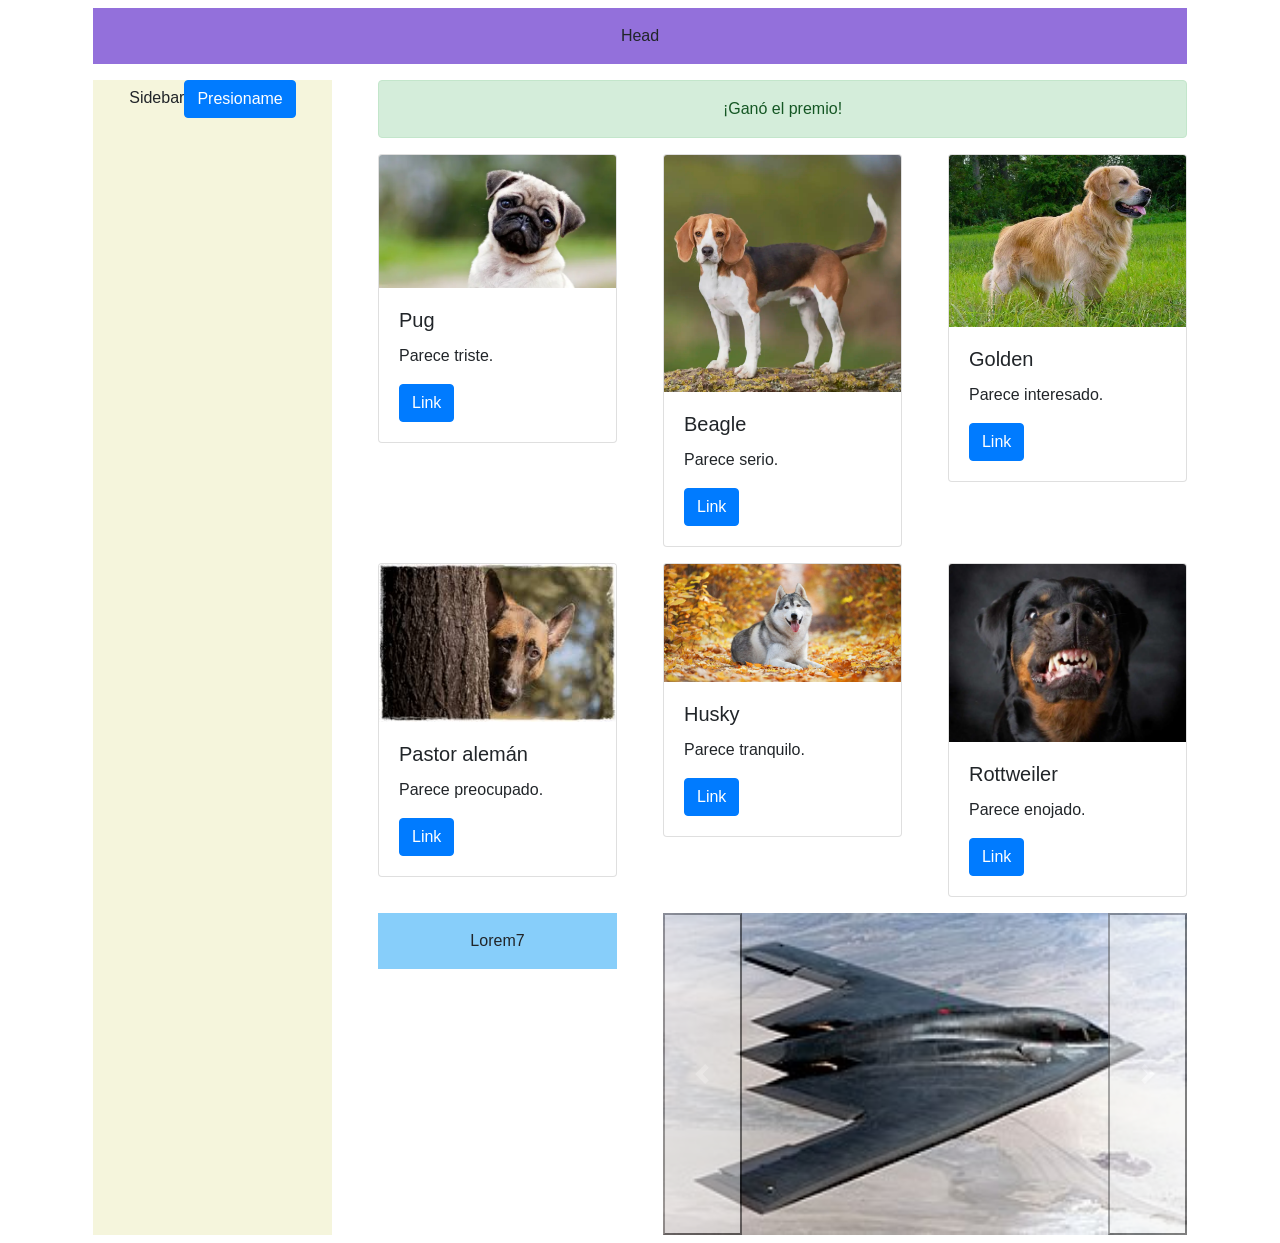
<file: Bootstrap/Practica_3/index.html>
<!DOCTYPE html>
<html lang="en">
<head>
    <meta charset="UTF-8">
    <meta name="viewport" content="width=device-width, initial-scale=1.0">
    <title>Práctica 3</title>
    <link rel="stylesheet" href="https://cdn.jsdelivr.net/npm/bootstrap@4.6.2/dist/css/bootstrap.min.css" integrity="sha384-xOolHFLEh07PJGoPkLv1IbcEPTNtaed2xpHsD9ESMhqIYd0nLMwNLD69Npy4HI+N" crossorigin="anonymous">
</head>
<body>
    <div class="container">
        <div class="row">
            <div class="col-12"><div class="p-3 m-2" style="background-color: mediumpurple; text-align: center;">Head</div></div>
        </div>
        <div class="row h-100">
            <div class="col-md-3 col-12 d-flex flex-column"><div class="m-2 h-100" style="background-color: beige; text-align: center;">Sidebar<button class="btn btn-primary" data-toggle="modal" data-target="#modal1">Presioname</button></div></div>
            <div class="col-md-9 col-12">
                <div class="row">
                    <div class="col-12"><div class="p-3 m-2 alert alert-success" style="text-align: center;">¡Ganó el premio!</div></div>
                </div>
                <div class="row">
                    <div class="col-md-4 col-6">
                        <div class="card m-2">
                            <img src="imgs/_107435678_perro1.jpg.webp" class="card-img-top" alt="Una imagen de un pug triste">
                            <div class="card-body">
                                <h5 class="card-title">Pug</h5>
                                <p class="card-text">Parece triste.</p>
                                <a href="#" class="btn btn-primary">Link</a>
                            </div>
                        </div>
                    </div>
                    <div class="col-md-4 col-6">
                        <div class="card m-2">
                            <img src="imgs/beagle_84927461_1156251187_241108115623_900x900.webp" class="card-img-top" alt="Una imagen de un beagle">
                            <div class="card-body">
                                <h5 class="card-title">Beagle</h5>
                                <p class="card-text">Parece serio.</p>
                                <a href="#" class="btn btn-primary">Link</a>
                            </div>
                        </div>
                    </div>
                    <div class="col-md-4 col-6">
                        <div class="card m-2">
                            <img src="imgs/golden-retriever.webp" class="card-img-top" alt="Una imagen de un golden">
                            <div class="card-body">
                                <h5 class="card-title">Golden</h5>
                                <p class="card-text">Parece interesado.</p>
                                <a href="#" class="btn btn-primary">Link</a>
                            </div>
                        </div>
                    </div>
                    <div class="col-md-4 col-6">
                        <div class="card m-2">
                            <img src="imgs/images.jpg" class="card-img-top" alt="Una imagen de un pastor alemán">
                            <div class="card-body">
                                <h5 class="card-title">Pastor alemán</h5>
                                <p class="card-text">Parece preocupado.</p>
                                <a href="#" class="btn btn-primary">Link</a>
                            </div>
                        </div>
                    </div>
                    <div class="col-md-4 d-none d-md-block">
                        <div class="card m-2">
                            <img src="imgs/perro-3-e1561679226953.jpg" class="card-img-top" alt="Una imagen de un husky">
                            <div class="card-body">
                                <h5 class="card-title">Husky</h5>
                                <p class="card-text">Parece tranquilo.</p>
                                <a href="#" class="btn btn-primary">Link</a>
                            </div>
                        </div>
                    </div>
                    <div class="col-md-4 d-none d-md-block">
                        <div class="card m-2">
                            <img src="imgs/What-breed-of-dog-has-the-most-attacks-.webp" class="card-img-top" alt="Una imagen de un rottweiler">
                            <div class="card-body">
                                <h5 class="card-title">Rottweiler</h5>
                                <p class="card-text">Parece enojado.</p>
                                <a href="#" class="btn btn-primary">Link</a>
                            </div>
                        </div>
                    </div>
                </div>
                <div class="row">
                    <div class="col-md-4 col-6">
                        <div class="p-3 m-2" style="background-color: lightskyblue; text-align: center;">
                            Lorem7
                        </div>
                    </div>
                    <div class="col-md-8 col-6">
                        <div id="carrusel"class="carousel slide m-2" data-ride="carousel">
                            <div class="carousel-inner">
                                <div class="carousel-item active">
                                    <img src="imgs/250px-US_Air_Force_B-2_Spirit.jpg" class="d-block w-100" alt="Una imagen de un avión bombardero">
                                </div>
                                <div class="carousel-item">
                                    <img src="imgs/Pan_Am_Boeing_747-121_N732PA_Bidini.jpg" class="d-block w-100" alt="Una imagen de un avión 747">
                                </div>
                                <div class="carousel-item">
                                    <img src="imgs/F-16_June_2008.jpg" class="d-block w-100" alt="Una imagen de un avión caza F16">
                                </div>
                                <button class="carousel-control-prev" type="button" data-target="#carrusel" data-slide="prev">
                                    <span class="carousel-control-prev-icon" aria-hidden="true"></span>
                                    <span class="sr-only">Previous</span>
                                </button>
                                <button class="carousel-control-next" type="button" data-target="#carrusel" data-slide="next">
                                    <span class="carousel-control-next-icon" aria-hidden="true"></span>
                                    <span class="sr-only">Next</span>
                                </button>
                            </div>
                        </div>
                    </div>
                </div>
            </div>
        </div>
    </div>
    <div class="modal fade" id="modal1" tabindex="-1" aria-labelledby="exampleModalLabel" aria-hidden="true">
        <div class="modal-dialog">
            <div class="modal-content">
                <div class="modal-body">
                    <button type="button" class="btn btn-secondary" data-dismiss="modal">Cerrar</button>
                    <button type="button" class="btn btn-primary">Guardar cambios</button>
                </div>
            </div>
        </div>
    </div>
    <script src="https://code.jquery.com/jquery-3.3.1.slim.min.js" integrity="sha384-q8i/X+965DzO0rT7abK41JStQIAqVgRVzpbzo5smXKp4YfRvH+8abtTE1Pi6jizo" crossorigin="anonymous"></script>
    <script src="https://cdn.jsdelivr.net/npm/popper.js@1.14.7/dist/umd/popper.min.js" integrity="sha384-UO2eT0CpHqdSJQ6hJty5KVphtPhzWj9WO1clHTMGa3JDZwrnQq4sF86dIHNDz0W1" crossorigin="anonymous"></script>
    <script src="https://cdn.jsdelivr.net/npm/bootstrap@4.3.1/dist/js/bootstrap.min.js" integrity="sha384-JjSmVgyd0p3pXB1rRibZUAYoIIy6OrQ6VrjIEaFf/nJGzIxFDsf4x0xIM+B07jRM" crossorigin="anonymous"></script>
</body>
</html>
</file>
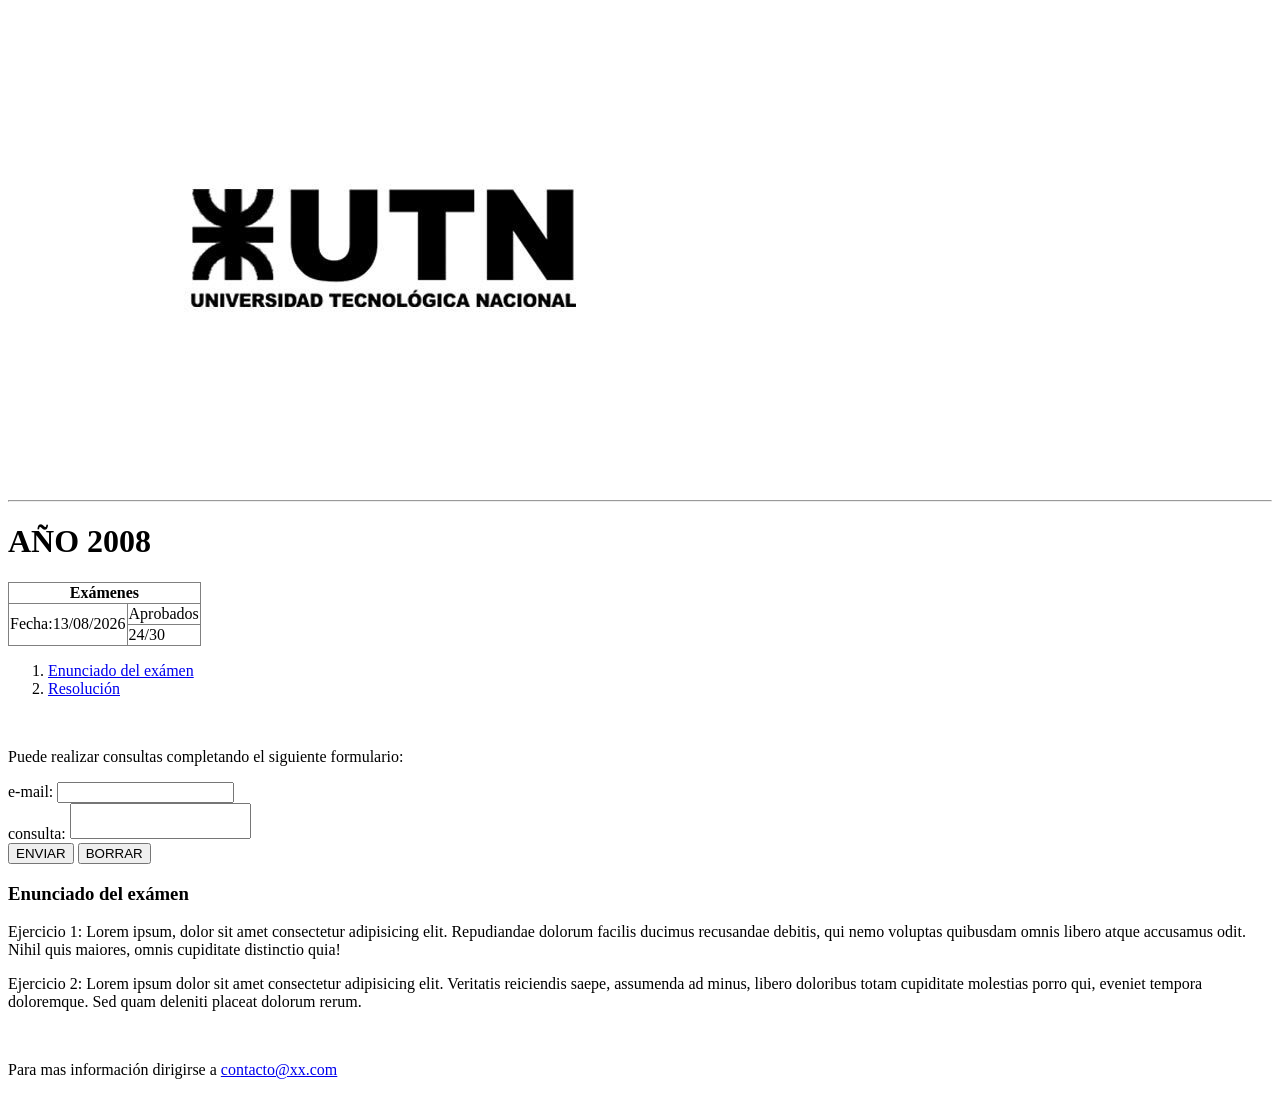
<file: HTML/Ejercitacion4.html>
<!DOCTYPE html>
<html lang="en">
<head>
    <meta charset="UTF-8">
    <meta name="viewport" content="width=device-width, initial-scale=1.0">
    <title>Document</title>
</head>
<body>
    <a href="https://www.frro.utn.edu.ar/"><img src="logoUTN.jpg"></a>
    <hr>
    <h1>AÑO 2008</h1>
    <table style="border-collapse: collapse;" border="1">
        <tr>
            <th colspan="2">Exámenes</th>
        </tr>
        <tr>
            <td rowspan="2">Fecha:13/08/2026</td>
            <td>Aprobados</td>
        </tr>
        <tr>
            <td>24/30</td>
        </tr>
    </table>

    <ol>
        <li><a href="#Enunciado">Enunciado del exámen</a></li> <!--Este es un enlace que me va a llevar a la sección en donde se encuentre el enunciado dentro de la misma página-->
        <li><a href="https://www.google.com/" target="_blank">Resolución</a></li>
    </ol>

    <br>

    <p>Puede realizar consultas completando el siguiente formulario:</p>
    <form action="mailto:x@x.com" method="post" enctype="text/plain">

        <label for="emailusuario">e-mail:</label>
        <input type="email" id="emailusuario" name="emailusuario" required>
        <br>
        <label for="redaccion">consulta:</label>
        <textarea id="redaccion" name="consulta" required style="resize: none;"></textarea>
        <br>
        <button type="submit" >ENVIAR</button>
        <button type="reset">BORRAR</button>

    </form>

    <a name="Enunciado"><h3>Enunciado del exámen</h3></a>

    <p>Ejercicio 1: Lorem ipsum, dolor sit amet consectetur adipisicing elit. Repudiandae dolorum facilis ducimus recusandae debitis, qui nemo voluptas quibusdam omnis libero atque accusamus odit. Nihil quis maiores, omnis cupiditate distinctio quia!</p>
    <p>Ejercicio 2: Lorem ipsum dolor sit amet consectetur adipisicing elit. Veritatis reiciendis saepe, assumenda ad minus, libero doloribus totam cupiditate molestias porro qui, eveniet tempora doloremque. Sed quam deleniti placeat dolorum rerum.</p>

    <br>

    <p>Para mas información dirigirse a <a href="mailto:contacto@xx.com">contacto@xx.com</a></p>
</body>
</html>
</file>
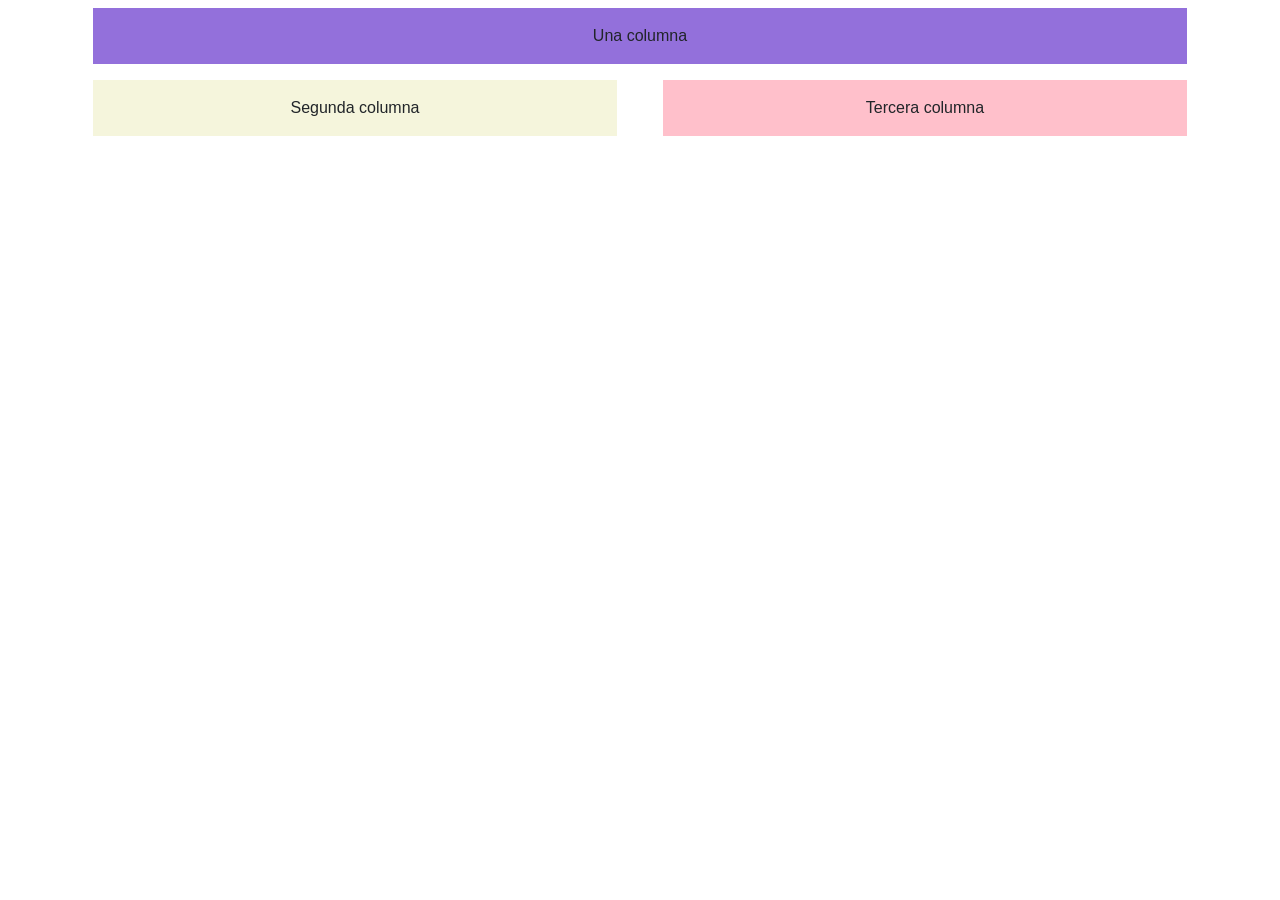
<file: Bootstrap/Practica_2/index1.html>
<!DOCTYPE html>
<html lang="en">
<head>
    <meta charset="UTF-8">
    <meta name="viewport" content="width=device-width, initial-scale=1.0">
    <title>Práctica 2.1</title>
    <link rel="stylesheet" href="https://cdn.jsdelivr.net/npm/bootstrap@4.6.2/dist/css/bootstrap.min.css" integrity="sha384-xOolHFLEh07PJGoPkLv1IbcEPTNtaed2xpHsD9ESMhqIYd0nLMwNLD69Npy4HI+N" crossorigin="anonymous">
</head>
<body>
    <div class="container">
        <div class="row">
            <div class="col-12"><div class="p-3 m-2" style="background-color: mediumpurple; text-align: center;">Una columna</div></div>
        </div>
        <div class="row">
            <div class="col-md-6" ><div class="p-3 m-2" style="background-color: beige; text-align: center;">Segunda columna</div></div>
            <div class="col-md-6"><div class="p-3 m-2" style="background-color: pink; text-align: center;">Tercera columna</div></div>
        </div>
    </div>
</body>
</html>
</file>
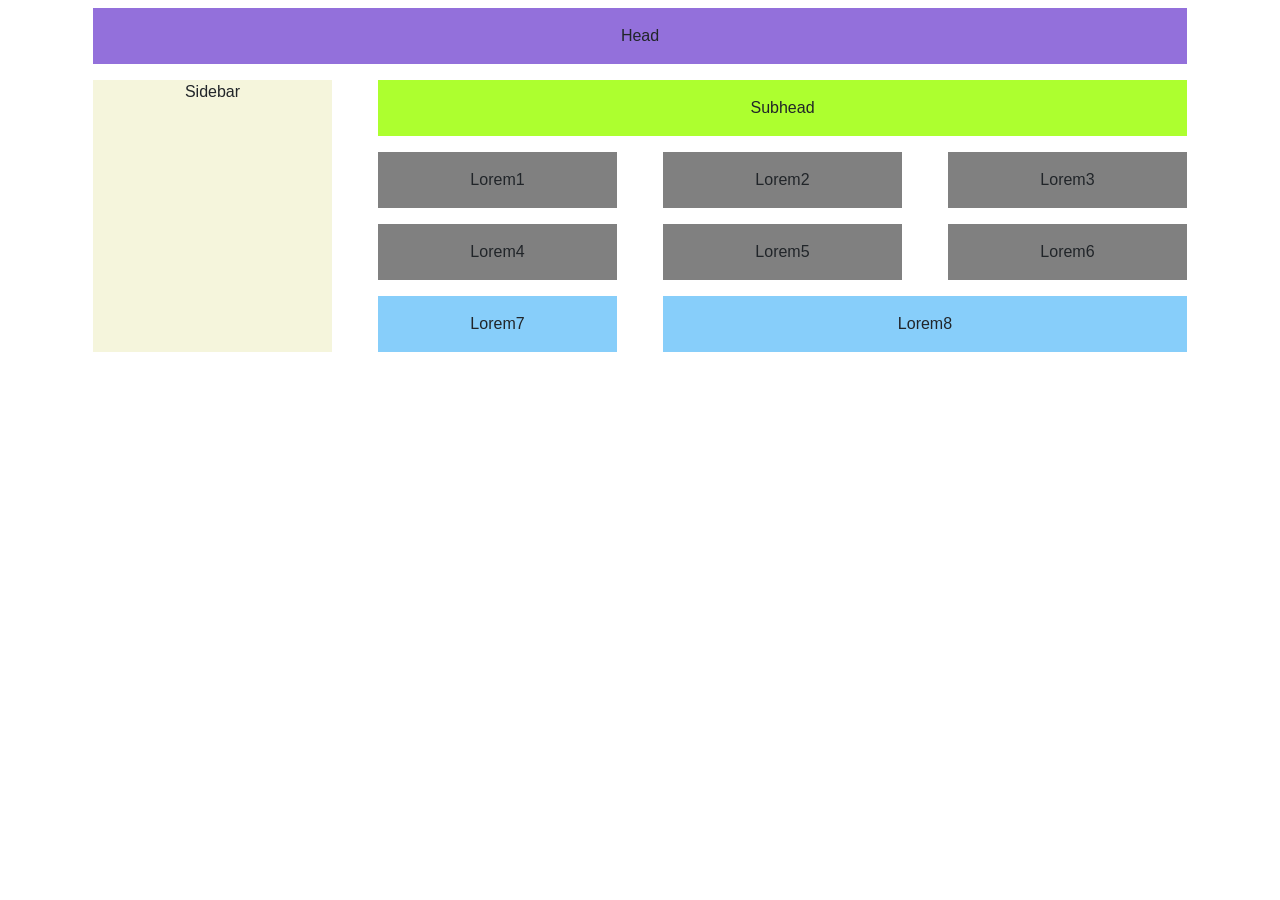
<file: Bootstrap/Practica_2/index2.html>
<!DOCTYPE html>
<html lang="en">
<head>
    <meta charset="UTF-8">
    <meta name="viewport" content="width=device-width, initial-scale=1.0">
    <title>Práctica 2.2</title>
    <link rel="stylesheet" href="https://cdn.jsdelivr.net/npm/bootstrap@4.6.2/dist/css/bootstrap.min.css" integrity="sha384-xOolHFLEh07PJGoPkLv1IbcEPTNtaed2xpHsD9ESMhqIYd0nLMwNLD69Npy4HI+N" crossorigin="anonymous">
</head>
<body>
    <div class="container">
        <div class="row">
            <div class="col-12"><div class="p-3 m-2" style="background-color: mediumpurple; text-align: center;">Head</div></div>
        </div>
        <div class="row h-100">
            <div class="col-md-3 col-12 d-flex flex-column"><div class="m-2 h-100" style="background-color: beige; text-align: center;">Sidebar</div></div>
            <div class="col-md-9 col-12">
                <div class="row">
                    <div class="col-12"><div class="p-3 m-2" style="background-color: greenyellow; text-align: center;">Subhead</div></div>
                </div>
                <div class="row">
                    <div class="col-md-4 col-6"><div class="p-3 m-2" style="background-color: gray; text-align: center;">Lorem1</div></div>
                    <div class="col-md-4 col-6"><div class="p-3 m-2" style="background-color: gray; text-align: center;">Lorem2</div></div>
                    <div class="col-md-4 col-6"><div class="p-3 m-2" style="background-color: gray; text-align: center;">Lorem3</div></div>
                    <div class="col-md-4 col-6"><div class="p-3 m-2" style="background-color: gray; text-align: center;">Lorem4</div></div>
                    <div class="col-md-4 d-none d-md-block"><div class="p-3 m-2" style="background-color: gray; text-align: center;">Lorem5</div></div>
                    <div class="col-md-4 d-none d-md-block"><div class="p-3 m-2" style="background-color: gray; text-align: center;">Lorem6</div></div>
                </div>
                <div class="row">
                    <div class="col-md-4 col-6"><div class="p-3 m-2" style="background-color: lightskyblue; text-align: center;">Lorem7</div></div>
                    <div class="col-md-8 col-6"><div class="p-3 m-2" style="background-color: lightskyblue; text-align: center;">Lorem8</div></div>
                </div>
            </div>
        </div>
    </div>
</body>
</html>
</file>
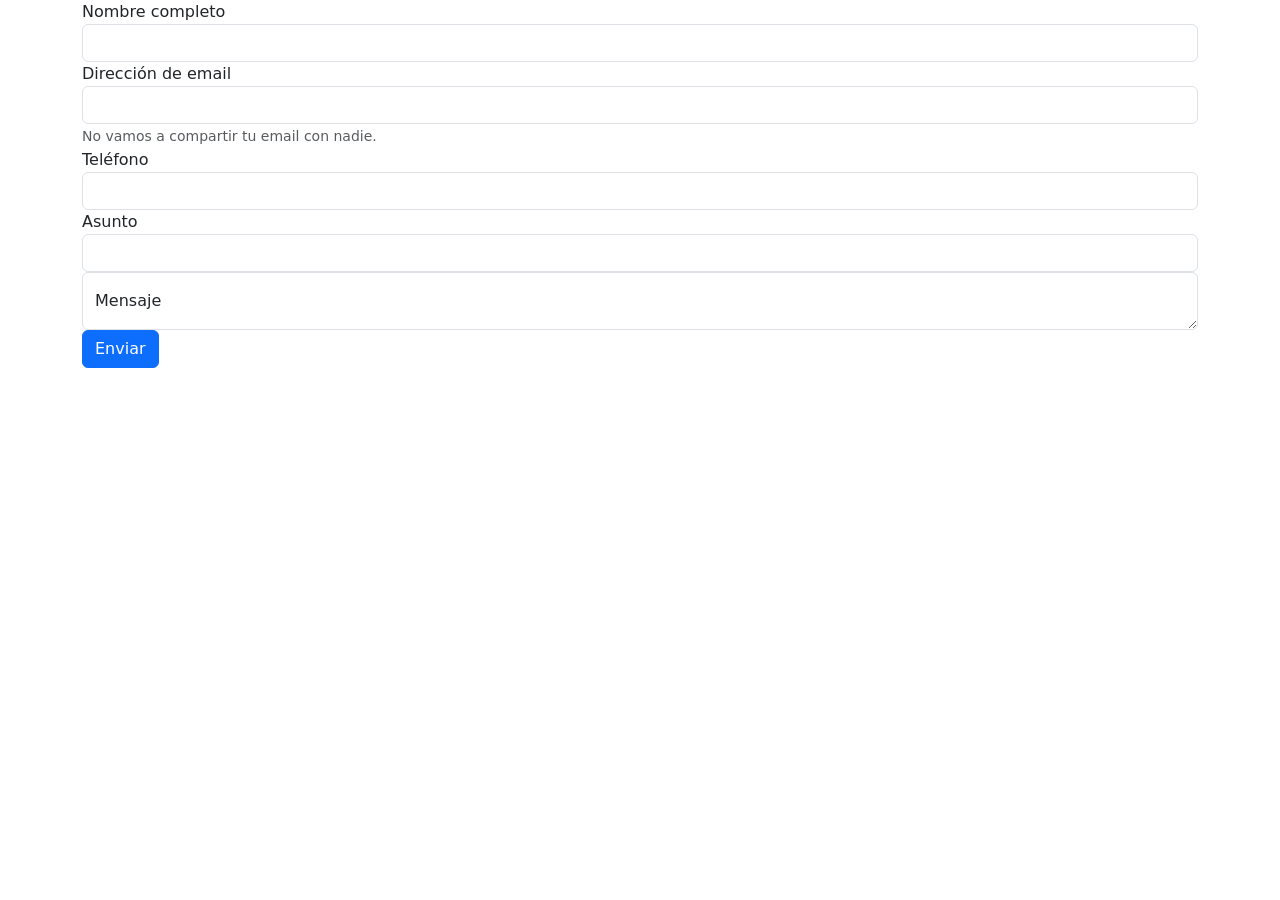
<file: Bootstrap/Practica_3/formulario.html>
<!DOCTYPE html>
<html lang="en">
<head>
    <meta charset="UTF-8">
    <meta name="viewport" content="width=device-width, initial-scale=1.0">
    <title>Formulario</title>
    <link href="https://cdn.jsdelivr.net/npm/bootstrap@5.3.5/dist/css/bootstrap.min.css" rel="stylesheet" integrity="sha384-SgOJa3DmI69IUzQ2PVdRZhwQ+dy64/BUtbMJw1MZ8t5HZApcHrRKUc4W0kG879m7" crossorigin="anonymous">
</head>
<body>
    <div class="container">
        <div class="row">
            <div class="col">
                <form>
                    <div class="form-group">
                        <label for="inputName1">
                            Nombre completo
                        </label>
                        <input type="text" class="form-control" id="inputName1">
                    </div>
                    <div class="form-group">
                        <label for="inputEmail1">
                            Dirección de email
                        </label>
                        <input type="text" class="form-control" id="inputEmail1" aria-describedby="emailHelp">
                        <small id="emailHelp" class="form-text text-muted">
                            No vamos a compartir tu email con nadie.
                        </small>
                    </div>
                    <div class="form-group">
                        <label for="inputPhone1">
                            Teléfono
                        </label>
                        <input type="text" class="form-control" id="inputPhone1">
                    </div>
                    <div class="form-group">
                        <label for="inputSubject1">
                            Asunto
                        </label>
                        <input type="text" class="form-control" id="inputSubject1">
                    </div>
                    <div class="form-floating">
                        <textarea class="form-control" placeholder="Escriba su mensaje acá" id="floatingTextarea"></textarea>
                        <label for="floatingTextarea">Mensaje</label>
                    </div>
                    <button type="submit" class="btn btn-primary">Enviar</button>
                </form>
            </div>
        </div>
    </div>
    
    <script src="https://cdn.jsdelivr.net/npm/bootstrap@5.3.5/dist/js/bootstrap.bundle.min.js" integrity="sha384-k6d4wzSIapyDyv1kpU366/PK5hCdSbCRGRCMv+eplOQJWyd1fbcAu9OCUj5zNLiq" crossorigin="anonymous"></script>
</body>
</html>
</file>
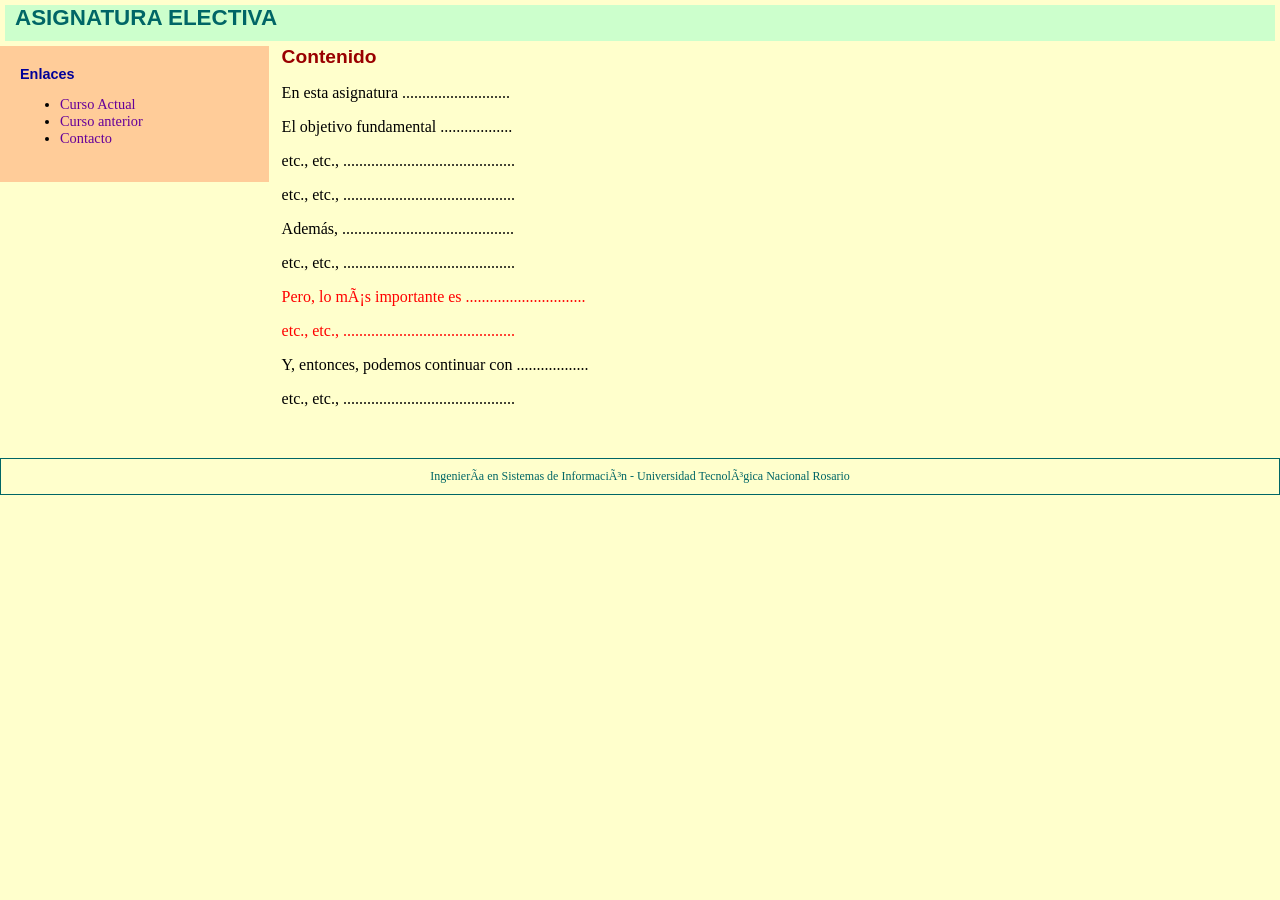
<file: CSS/Ejercitacion6/principal.html>
<!DOCTYPE HTML PUBLIC "-//W3C//DTD HTML 4.01 Transitional//EN" "http://www.w3c.org/TR/1999/REChtml401-19991224/loose.dtd">
<HTML lang=es xmlns="http://www.w3.org/1999/xhtml">

<HEAD><TITLE>Página Principal</TITLE>
<META http-equiv=Content-Type content="text/html; charset=iso-8859-1"></META>
<link rel="stylesheet" href="estilo2.css" type="text/css">

    <style>
        #pie {
            clear: both;
            text-align: center;
            border: 1px solid #006666;
            font-size: 75%;
            color: #006666;
            padding: 10px 10px 10px 10px;
        }
    </style>

</HEAD>

<BODY>
<DIV id="encabezado"><H1>ASIGNATURA ELECTIVA</H1></DIV>
<DIV id=contenido>
<H2>Contenido</H2>
<p>En esta asignatura ...........................<BR></p>
<P>El objetivo fundamental ..................</P>
<P>etc., etc., ...........................................</P>
<P>etc., etc., ...........................................</P>
<P>Adem&aacute;s, ...........................................</P>
<P>etc., etc., ...........................................</P>
<P class="resaltado">Pero, lo más importante es ..............................</P>
<P class="resaltado">etc., etc., ...........................................</P>
<P>Y, entonces, podemos continuar con ..................</P>
<P>etc., etc., ...........................................</P>
<P>&nbsp;</P>
</DIV>
<DIV id=menu class=navBar>
<H3>Enlaces</H3>
<UL>
<LI><A href="http://www.e-style.com.ar/moodle" target=_blank>Curso Actual</A>
<LI><A href="http://www.e-style.com.ar/logica" target=_blank>Curso anterior</A> </LI>
<LI><A href="http://www.e-style.com.ar/ntedu/consultas.htm" target=_blank>Contacto</A></LI>
</UL>
</DIV>
<DIV id=pie>Ingeniería en Sistemas de Información - Universidad Tecnológica Nacional Rosario</DIV>
<p>&nbsp;</p>
</BODY>
</HTML>
</file>
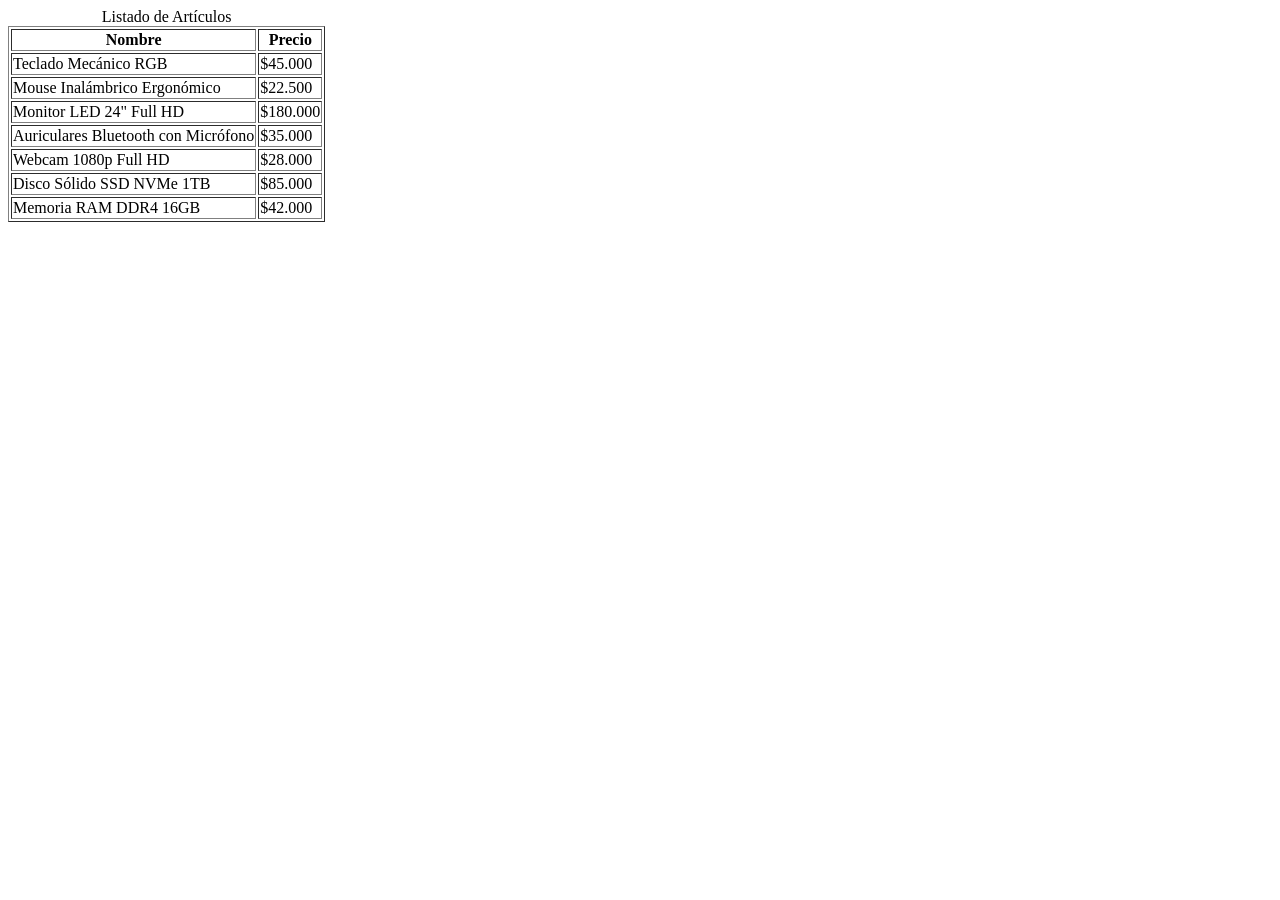
<file: HTML/Ejercitacion5/articulos.html>
<!DOCTYPE html>
<html lang="en">
<head>
    <meta charset="UTF-8">
    <meta name="viewport" content="width=device-width, initial-scale=1.0">
    <title>Document</title>
</head>
<body>

    <table border="">
        <caption>Listado de Artículos</caption>
        
        <thead>
            <tr>
                <th>Nombre</th>
                <th>Precio</th>
            </tr>
        </thead>

        <tbody>
            <tr>
                <td>Teclado Mecánico RGB</td>
                <td>$45.000</td>
            </tr>
            <tr>
                <td>Mouse Inalámbrico Ergonómico</td>
                <td>$22.500</td>
            </tr>
            <tr>
                <td>Monitor LED 24" Full HD</td>
                <td>$180.000</td>
            </tr>
            <tr>
                <td>Auriculares Bluetooth con Micrófono</td>
                <td>$35.000</td>
            </tr>
            <tr>
                <td>Webcam 1080p Full HD</td>
                <td>$28.000</td>
            </tr>
            <tr>
                <td>Disco Sólido SSD NVMe 1TB</td>
                <td>$85.000</td>
            </tr>
            <tr>
                <td>Memoria RAM DDR4 16GB</td>
                <td>$42.000</td>
            </tr>
        </tbody>

    </table>
    
</body>
</html>
</file>
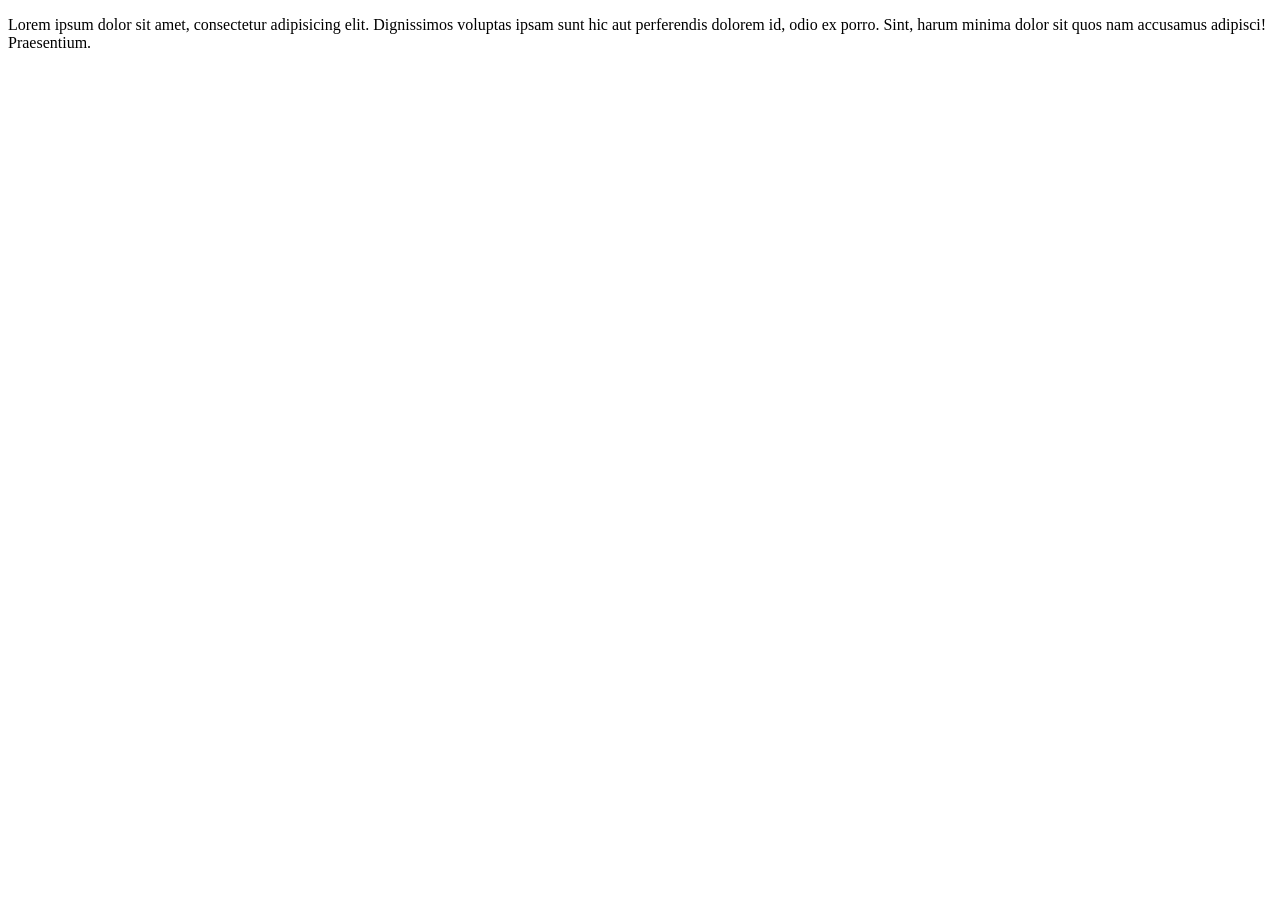
<file: HTML/Ejercitacion5/encabezado.html>
<!DOCTYPE html>
<html lang="en">
<head>
    <meta charset="UTF-8">
    <meta name="viewport" content="width=device-width, initial-scale=1.0">
    <title>Document</title>
</head>
<body>
    <p>Lorem ipsum dolor sit amet, consectetur adipisicing elit. Dignissimos voluptas ipsam sunt hic aut perferendis dolorem id, odio ex porro. Sint, harum minima dolor sit quos nam accusamus adipisci! Praesentium. </p>
</body>
</html>
</file>
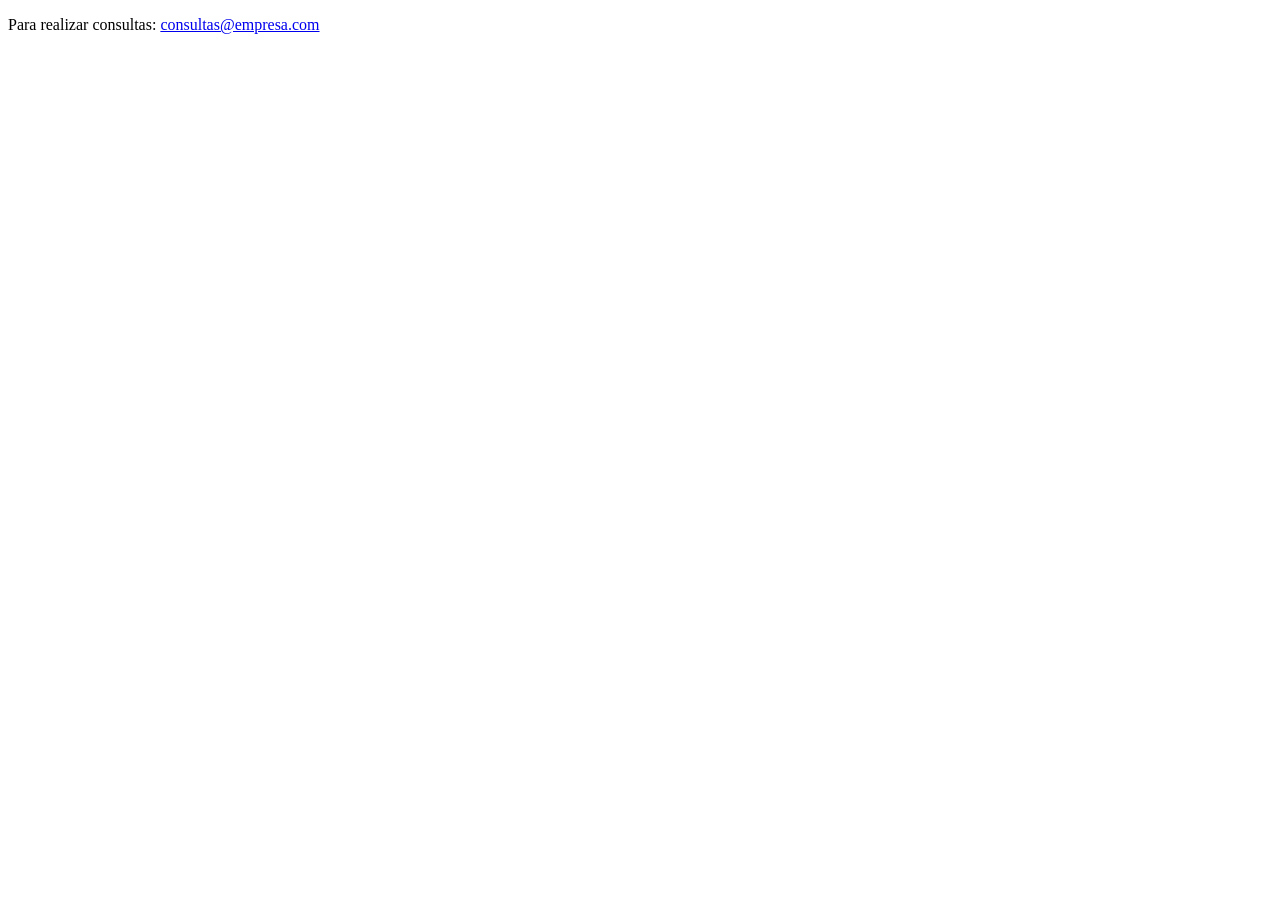
<file: HTML/Ejercitacion5/masinfo.html>
<!DOCTYPE html>
<html lang="en">
<head>
    <meta charset="UTF-8">
    <meta name="viewport" content="width=device-width, initial-scale=1.0">
    <title>Document</title>
</head>
<body>
    <p>Para realizar consultas: <a href="mailto:consultas@empresa.com">consultas@empresa.com</a></p>
</body>
</html>
</file>
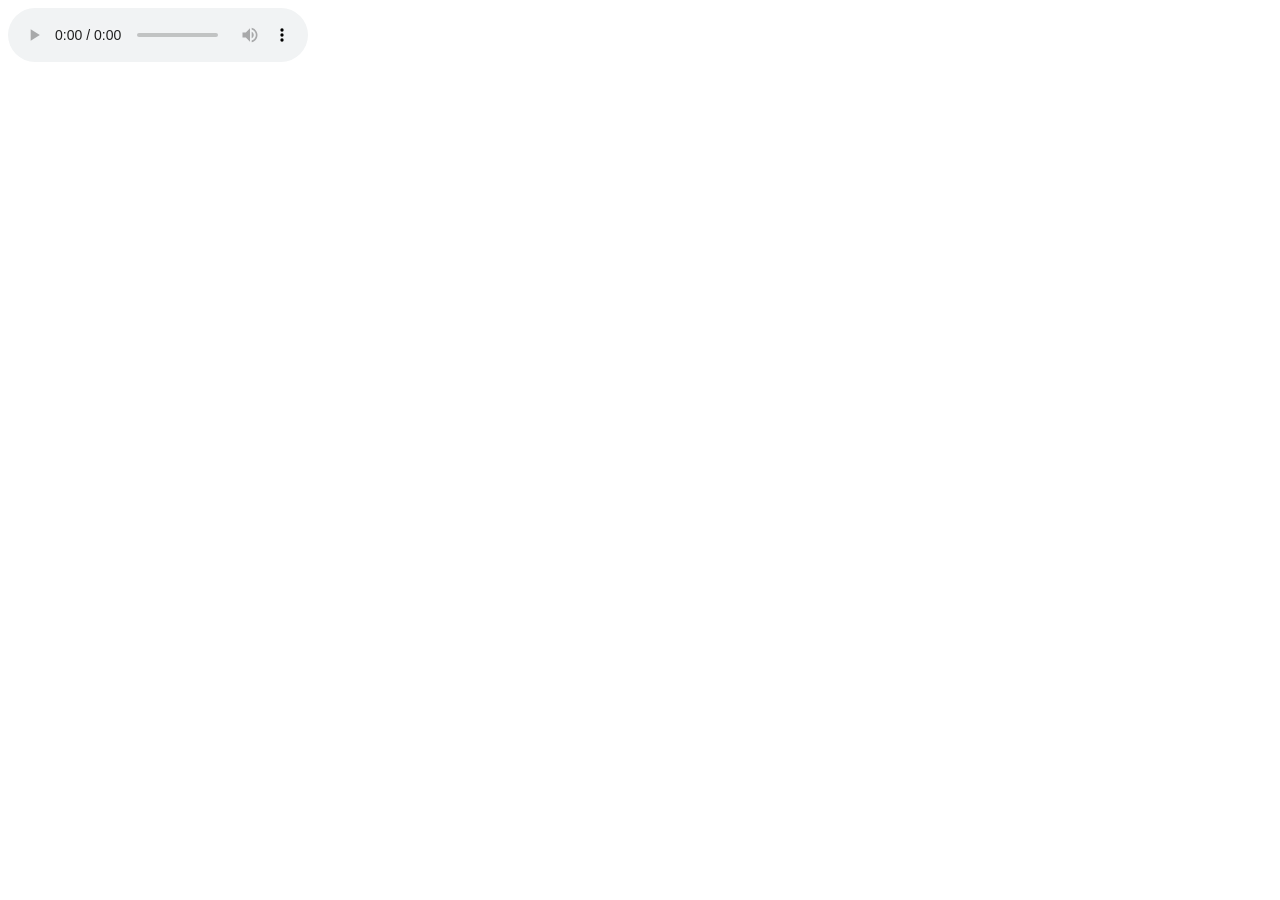
<file: HTML/Practica complementaria/Ejercitacion2/Ejercicio_2b.html>
<!DOCTYPE html>
<html lang="en">
<head>
    <meta charset="UTF-8">
    <meta name="viewport" content="width=device-width, initial-scale=1.0">
    <title>Document</title>
</head>
<body>
    <audio src="https://samplelib.com/lib/preview/mp3/sample-3s.mp3" controls></audio>
</body>
</html>
</file>
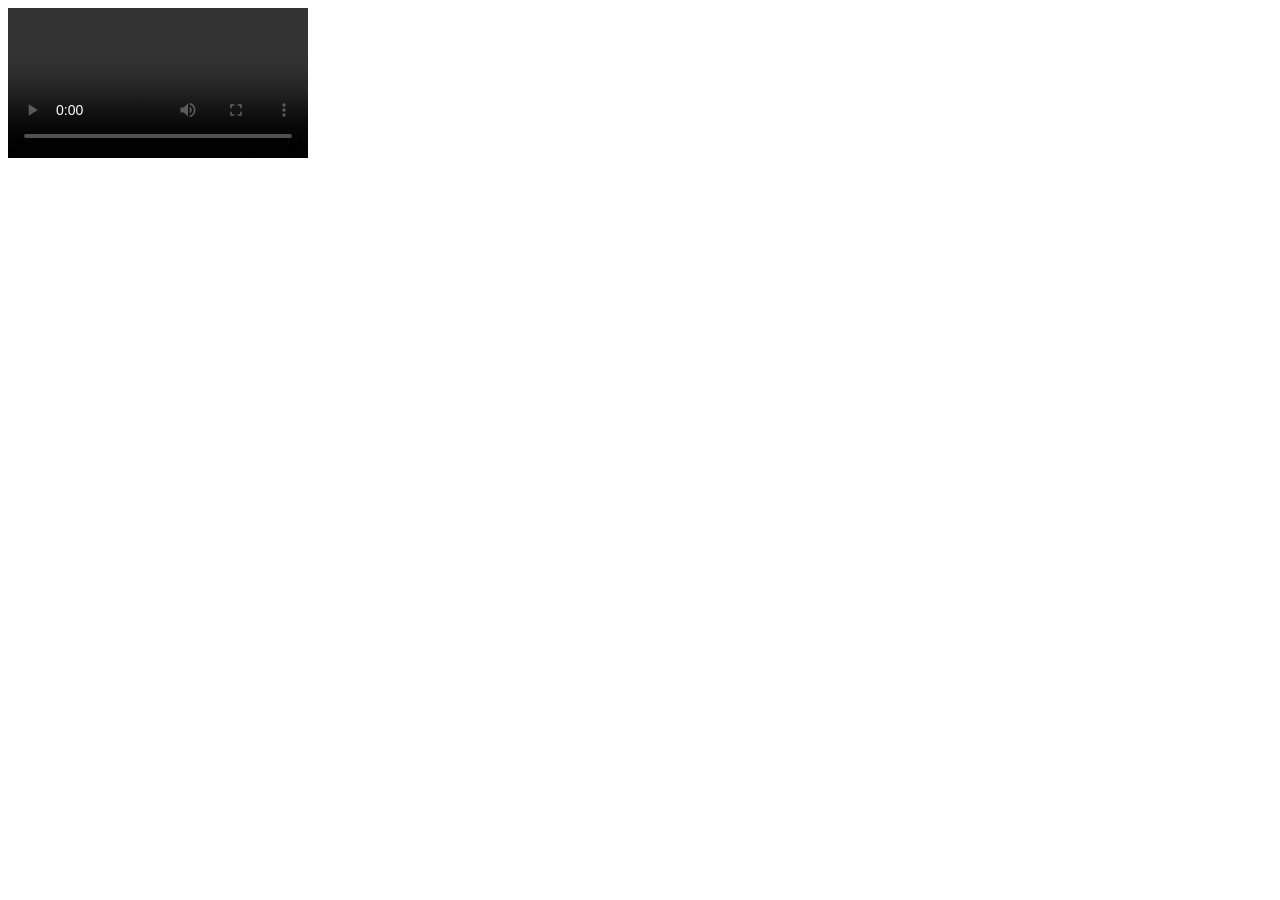
<file: HTML/Practica complementaria/Ejercitacion3/Ejercicio_3B.html>
<!DOCTYPE html>
<html lang="en">
<head>
    <meta charset="UTF-8">
    <meta name="viewport" content="width=device-width, initial-scale=1.0">
    <title>Document</title>
</head>
<body>
    <video src="https://www.w3schools.com/html/mov_bbb.mp4" controls></video>
</body>
</html>
</file>
<file: CSS/Ejercitacion6/estilo2.css>
body{
font-family:"Times New Roman", Times, serif;
color: #000000;
margin: 0px;
padding: 0px;
background-color: #FFFFCC;
}
a:link, a:visited{
color: #660099;
text-decoration: none;
}
a:hover{
background-color: #dddddd;
}
h1, h2, h3{
font-family: Verdana, Arial, Helvetica, sans
-serif;
margin: 0px;
padding: 0px; }
h1{
font-size: 140%;
color: #006666; }
h2{
font-size: 120%;
color: #990000; }
h3{
font-size: 100%;
color: #000099; }
ul.vineta{
list-style-type: square;
color:#000000; }
#encabezado{
background-color: #CCFFCC;
margin: 5px;
padding: 0px 0px 10px 10px; }
#menu{
background-color: #FFCC99;
margin: 0 79% 0 0;
padding: 20px;
font-size: 90%;
}
#contenido{
float:right;
width: 75%;
margin: 0;
padding: 0 3% 0 0; }
.resaltado{
color: #ff0000; }
#pie{
clear:both;
text-align: center;
padding: 10px 10px 10px 10px; }
.estilopie{
border: 1px solid #006666;
font-size: 75%;
color: #006666;
}
</file>
